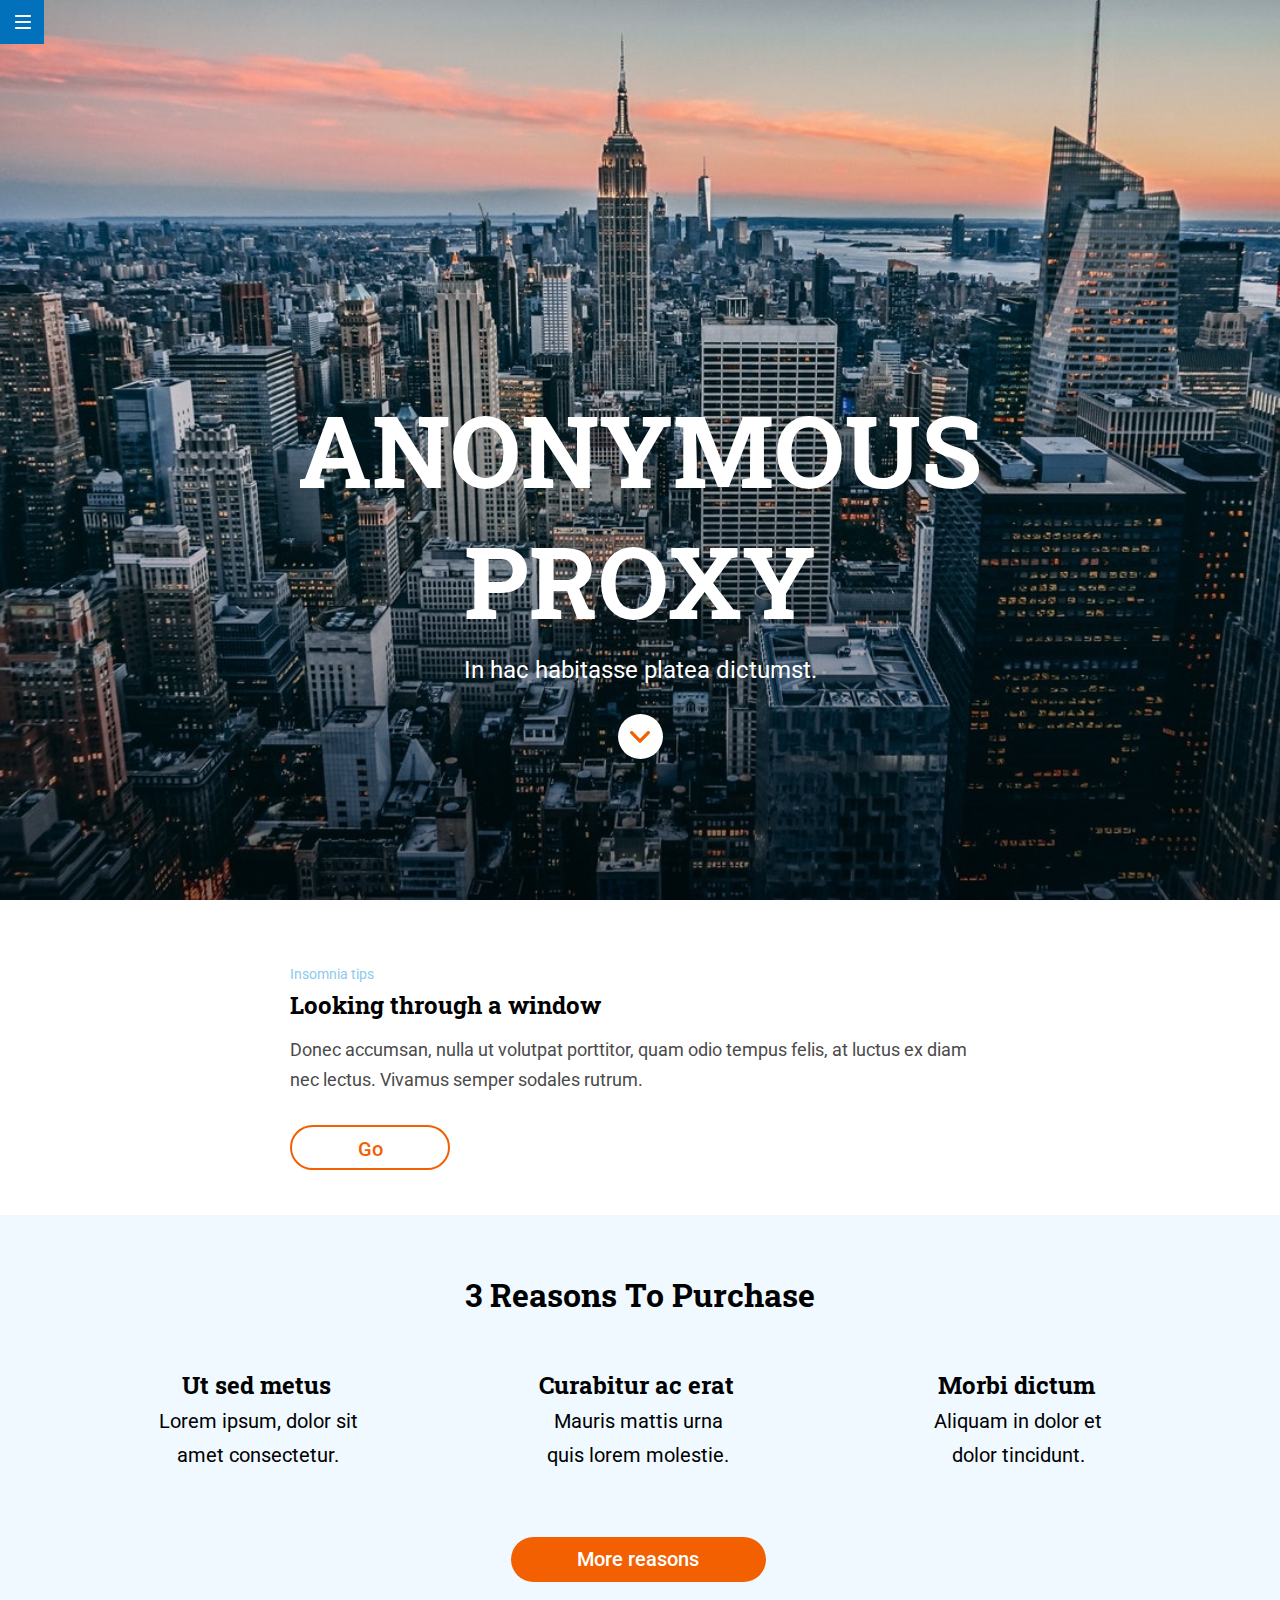
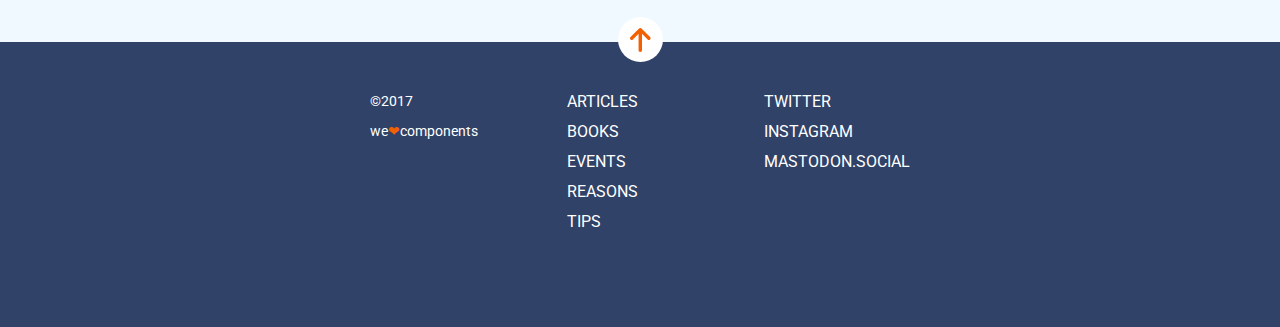
<file: docs/index.html>
<!DOCTYPE html>
<html lang="es">
  <head>
    <meta charset="UTF-8" />
    <meta name="viewport" content="width=device-width, initial-scale=1" />
    <title>Evaluación Final</title>
    <link href="https://fonts.googleapis.com/css2?family=Roboto+Slab:wght@700&family=Roboto:wght@400;500&display=swap" rel="stylesheet">
    <link rel="stylesheet" href="./assets/css/main.css" />
    <link rel="icon" href="./assets/images/favicon.png" />
  </head>

  <body>
    <div class="page">
      <header id="hero" class="header">
        <nav class="nav">
          <a href="https://www.adalab.es" target="blank"><img class="nav__hamburguer" src="./assets/images/ico-menu.svg" alt=""></a>
        </nav>
          <h1 class="header__title">Anonymous <br> Proxy</h1>
          <p class="header__text">In hac habitasse platea dictumst.</p>
        <div class="header__scrolldown">
          <a href="#reason"><img class="header__scrolldown--check" src="./assets/images/ico-scroll-down.svg" alt=""></a>
        </div>
      </header>

      <main>
        <section class="section1">
            <h6 class="section1__smalltext">Insomnia tips</h5>
            <h2 class="section1__title">Looking through a window</h2>
            <p class="section1__text">Donec accumsan, nulla ut volutpat porttitor, quam odio tempus felis, at luctus ex diam nec lectus. Vivamus semper sodales rutrum.</p>
            <div class="section1__button1"><a href="" class="section1__button1--go" >Go</a></div>
        </section>
        <section class="section2" id="reason">
          <h2 class="section2__title">3 Reasons To Purchase</h2>
          <div class="section2__reason1">
            <h4 class="section2__reason1--title1 section2__reason1--titleall">Ut sed metus</h4>
            <p class="section2__reason1--text1 section2__reason1--textall">Lorem ipsum, dolor sit <br> amet consectetur.</p>
          </div>
          <div class="section2__reason2">
            <h4 class="section2__reason2--title2 section2__reason1--titleall">Curabitur ac erat</h4>
            <p class="section2__reason2--text2 section2__reason1--textall">Mauris mattis urna <br> quis lorem molestie.</p>
          </div>
          <div class="section2__reason3">
            <h4 class="section2__reason3--title3 section2__reason1--titleall">Morbi dictum</h4>
            <p class="section2__reason3--title3 section2__reason1--textall">Aliquam in dolor et <br> dolor tincidunt.</p>
          </div>
          <div class="section2__button"><a href="">More reasons</a></div>
        </section>
      </main>
      <footer class="footer">
        <div class="footer__arrow">
          <a href="#hero"><img class="footer__arrow--up" src="./assets/images/ico-arrow.svg" alt=""></a>
        </div>
        <div class="footer-container">
          <ul class="footer-container__wrapper footer-container__wrapper--1">
            <li class="footer-container__wrapper--link"><a href="https://www.adalab.es" target="blank">Articles</a></li>
            <li class="footer-container__wrapper--link"><a href="https://www.adalab.es" target="blank">Books</a></li>
            <li class="footer-container__wrapper--link"><a href="https://www.adalab.es" target="blank">Events</a></li>
            <li class="footer-container__wrapper--link"><a href="https://www.adalab.es" target="blank">Reasons</a></li>
            <li class="footer-container__wrapper--link"><a href="https://www.adalab.es" target="blank">Tips</a></li>
          </ul>
          <ul class="footer-container__wrapper footer__wrapper--2">
            <li class="footer-container__wrapper--link"><a href="https://www.adalab.es" target="blank">Twitter</a></li>
            <li class="footer-container__wrapper--link"><a href="https://www.adalab.es" target="blank">Instagram</a></li>
            <li class="footer-container__wrapper--link"><a href="https://www.adalab.es" target="blank">Mastodon.Social</a></li>
          </ul>
          <div class="footer-container__copylove">
            <small class="footer-container__copylove--small">&copy2017</small>
            <div class="footer-container__copylove--we-love">We<span class="footer-container__copylove--we-love--heart">&#x2764</span>components</div>
          </div>
      </div>
      </footer>
    </div>
  </body>
</html>
</file>
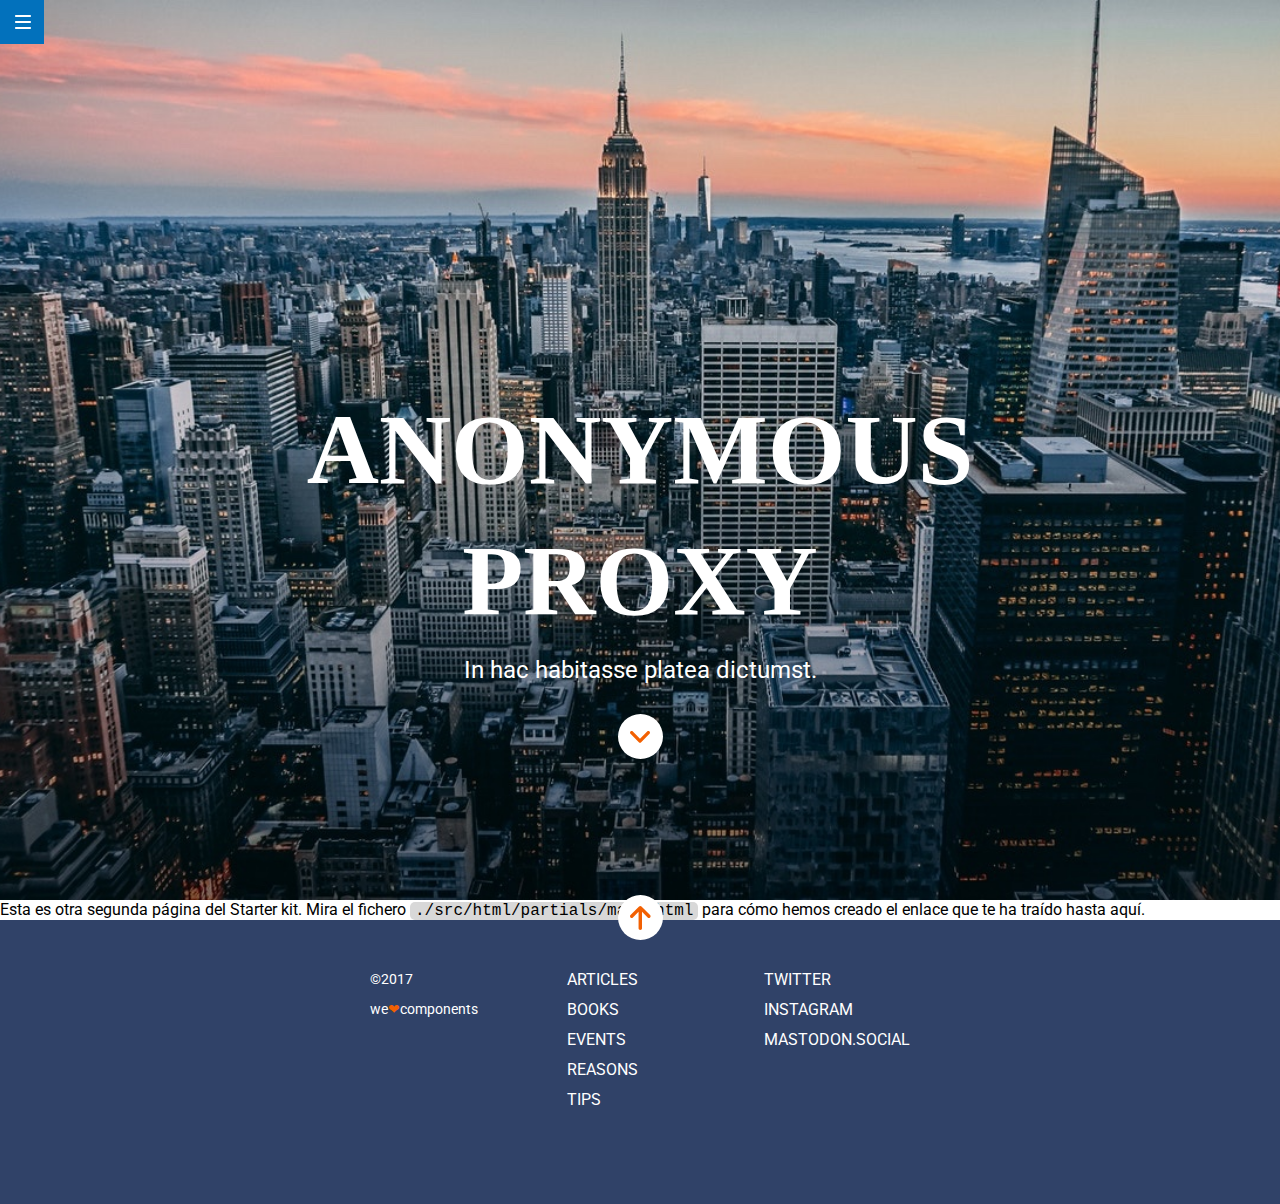
<file: docs/more-info.html>
<!DOCTYPE html>
<html lang="es">
  <head>
    <meta charset="UTF-8" />
    <meta name="viewport" content="width=device-width, initial-scale=1" />
    <title>Adalab Web Starter Kit</title>
    <link href="https://fonts.googleapis.com/css?family=Roboto&display=swap" rel="stylesheet" />
    <link rel="stylesheet" href="./assets/css/main.css" />
    <link rel="icon" href="./assets/images/favicon.png" />
  </head>

  <body>
    <div class="page">
      <header id="hero" class="header">
        <nav class="nav">
          <a href="https://www.adalab.es" target="blank"><img class="nav__hamburguer" src="./assets/images/ico-menu.svg" alt=""></a>
        </nav>
          <h1 class="header__title">Anonymous <br> Proxy</h1>
          <p class="header__text">In hac habitasse platea dictumst.</p>
        <div class="header__scrolldown">
          <a href="#reason"><img class="header__scrolldown--check" src="./assets/images/ico-scroll-down.svg" alt=""></a>
        </div>
      </header>

      <main>
        <p>
          Esta es otra segunda página del Starter kit. Mira el fichero
          <code class="code">./src/html/partials/main.html</code> para cómo hemos creado el enlace
          que te ha traído hasta aquí.
        </p>
      </main>
      <footer class="footer">
        <div class="footer__arrow">
          <a href="#hero"><img class="footer__arrow--up" src="./assets/images/ico-arrow.svg" alt=""></a>
        </div>
        <div class="footer-container">
          <ul class="footer-container__wrapper footer-container__wrapper--1">
            <li class="footer-container__wrapper--link"><a href="https://www.adalab.es" target="blank">Articles</a></li>
            <li class="footer-container__wrapper--link"><a href="https://www.adalab.es" target="blank">Books</a></li>
            <li class="footer-container__wrapper--link"><a href="https://www.adalab.es" target="blank">Events</a></li>
            <li class="footer-container__wrapper--link"><a href="https://www.adalab.es" target="blank">Reasons</a></li>
            <li class="footer-container__wrapper--link"><a href="https://www.adalab.es" target="blank">Tips</a></li>
          </ul>
          <ul class="footer-container__wrapper footer__wrapper--2">
            <li class="footer-container__wrapper--link"><a href="https://www.adalab.es" target="blank">Twitter</a></li>
            <li class="footer-container__wrapper--link"><a href="https://www.adalab.es" target="blank">Instagram</a></li>
            <li class="footer-container__wrapper--link"><a href="https://www.adalab.es" target="blank">Mastodon.Social</a></li>
          </ul>
          <div class="footer-container__copylove">
            <small class="footer-container__copylove--small">&copy2017</small>
            <div class="footer-container__copylove--we-love">We<span class="footer-container__copylove--we-love--heart">&#x2764</span>components</div>
          </div>
      </div>
      </footer>
    </div>
    <script src="./assets/js/main.js"></script>
  </body>
</html>
</file>
<file: docs/assets/css/main.css>
*{box-sizing:border-box;margin:0;padding:0;text-decoration:none;color:inherit;list-style:none}.code{font-size:16px;background:#d8d8d8;padding:0 5px;border-radius:5px}.link__adalab:hover{background-color:#099d8d;color:#fff}.link__github:hover{background-color:#CCC;color:#000}.nav{background-color:#0271bc;width:44px;height:44px;position:absolute;top:0;left:0;position:fixed}.nav__hamburguer{position:absolute;top:0;bottom:0;left:0;right:0;margin:auto;padding:15px}.header{background-image:url("../images/cover.jpg");background-position:center;background-repeat:no-repeat;background-size:cover;height:100vh;display:flex;flex-direction:column;align-items:center}.header__title{font-family:"Roboto Slab",bold;font-size:42px;line-height:1.31;text-align:center;color:#fff;text-transform:uppercase;margin:284px 0 10px 0}.header__text{font-weight:400;font-size:16px;text-align:center;color:#fff}.header__scrolldown{width:45px;height:45px;background-color:#fff;border-radius:100%;position:relative;margin-bottom:53px;margin:auto}.header__scrolldown--check{position:absolute;top:0;bottom:0;left:0;right:0;margin:auto;padding:10px}@media all and (min-width: 768px){.header{min-height:768px}.header__title{font-size:80px;margin-top:384px}.header__text{font-size:24px}.header__scrolldown{margin-top:30px;margin-bottom:45px}}@media all and (min-width: 1200px){.header__title{font-size:100px}.header__scrolldown{margin-bottom:13px}}.section1{background-color:#fff;display:flex;flex-direction:column;justify-content:left}.section1__smalltext{font-size:14px;font-weight:400;font-style:normal;line-height:2.14;color:#8ccbea;margin:30px 215px 0 15px}.section1__title{font-family:"Roboto Slab",bold;font-size:24px;font-weight:bold;font-stretch:normal;font-style:normal;line-height:1.25;letter-spacing:normal;color:#000;margin:0 15px 15px 15px}.section1__text{font-size:18px;font-weight:400;font-stretch:normal;font-style:normal;line-height:1.67;letter-spacing:normal;color:#4a4a4a;margin:0px 15px 30px 15px}.section1__button1{font-size:20px;font-weight:500;font-stretch:normal;font-style:normal;line-height:2.25;letter-spacing:normal;text-align:center;color:#f26002;border:solid #f26002 2px;border-radius:22.5px;width:76px;height:45px;margin:0px 229px 45px 15px;transition:color background-color font-size scale ease;transition-duration:1s}.section1__button1--go{padding:20px}.section1__button1:hover{color:#fff;background-color:#f26002}@media all and (min-width: 768px){.section1{margin:0 39px 0 39px}.section1__button1{width:91px}}@media all and (min-width: 1200px){.section1{margin:0 275px 0 275px}.section1__smalltext{font-size:14px;font-weight:400;font-style:normal;line-height:2.14;color:#8ccbea;margin-top:60px}.section1__button1{width:160px}}.section2{background-color:#eff9ff;display:grid;grid-template-columns:15px 1fr 15px;grid-template-rows:30px 30px 45px 83px 45px 83px 45px 83px 45px 45px 60px;justify-items:center;margin:auto}.section2__title{font-family:"Roboto Slab",bold;font-size:24px;font-stretch:normal;font-style:normal;line-height:1.25;letter-spacing:normal;text-align:center;color:#000;grid-column:2 / 3;grid-row:2 / 3}.section2__reason1{grid-column:2 / 3;grid-row:4 / 5}.section2__reason1--titleall{font-family:"Roboto Slab",bold;font-size:18px;font-weight:bold;font-stretch:normal;font-style:normal;line-height:1.67;letter-spacing:normal;text-align:center;color:#000}.section2__reason1--textall{font-size:18px;font-weight:400;font-stretch:normal;font-style:normal;line-height:1.67;letter-spacing:normal;text-align:center;color:#000}.section2__reason2{grid-column:2 / 3;grid-row:6 / 7}.section2__reason3{grid-column:2 / 3;grid-row:8 / 9}.section2__button{font-weight:500;font-size:20px;font-stretch:normal;font-style:normal;line-height:2.25;letter-spacing:normal;text-align:center;color:#fff;background-color:#f26002;border-radius:22.5px;width:184px;height:45px;grid-column:2 / 3;grid-row:10 / 11;transition:color background-color scale ease;transition-duration:1s}.section2__button:hover{color:#f26002;background-color:#fff;border:solid #f26002 2px;scale:2,2}@media all and (min-width: 768px){.section2{display:grid;grid-template-columns:35.7px 1fr 27.7px 1fr 27.7px 1fr 40px;grid-template-rows:30px 45px 45px 112px 60px 45px 60px}.section2__title{font-size:26px;grid-column:1 / 8;grid-row:2 / 3}.section2__reason1{grid-column:2 / 3;grid-row:4 / 5}.section2__reason1--titleall{width:210px;font-size:24px}.section2__reason1--textall{width:212.3px;font-size:20px}.section2__reason2{grid-column:4 / 5;grid-row:4 / 5}.section2__reason3{grid-column:6 / 7;grid-row:4 / 5}.section2__button{grid-column:4 / 5;grid-row:6 / 7;width:210px}}@media all and (min-width: 1200px){.section2{display:grid;grid-template-columns:81.2px 1fr 26.2px 1fr 26.2px 1fr 85px;grid-template-rows:60px 45px 45px 112px 60px 45px 60px}.section2__title{font-size:32px}.section2__reason1--titleall{width:350px;font-size:24px}.section2__reason1--textall{width:353.8px;font-size:20px}.section2__button{width:255px}}.footer{background-color:#304268}.footer__arrow{background-color:#fff;width:45px;height:45px;border-radius:100%;position:relative;margin:auto;bottom:25px;-webkit-animation-name:natol;animation-name:natol;-webkit-animation-duration:1.5s;animation-duration:1.5s;-webkit-animation-iteration-count:infinite;animation-iteration-count:infinite}.footer__arrow--up{position:absolute;top:0;bottom:0;left:0;right:0;margin:auto;padding:10px}@-webkit-keyframes natol{from{transform:rotate(0)}30%{transform:rotate(90deg)}60%{transform:rotate(180deg)}75%{transform:rotate(270deg)}100%{transform:rotate(360deg)}}@keyframes natol{from{transform:rotate(0)}30%{transform:rotate(90deg)}60%{transform:rotate(180deg)}75%{transform:rotate(270deg)}100%{transform:rotate(360deg)}}.footer-container{display:flex;flex-direction:column;justify-content:center;align-items:center;text-align:center}.footer-container__wrapper--link{color:#fff;font-weight:400;font-size:16px;font-stretch:normal;font-style:normal;line-height:1.88;letter-spacing:normal;text-transform:uppercase}.footer-container__copylove--small{color:#fff;font-weight:400;font-size:14px;line-height:2.14;text-transform:lowercase}.footer-container__copylove--we-love{color:#fff;font-weight:400;font-size:14px;line-height:2.14;text-transform:lowercase;margin-bottom:45px}.footer-container__copylove--we-love--heart{color:#f26002}@media all and (min-width: 768px){.footer-container{display:flex;flex-direction:row;text-align:left;align-items:flex-start;height:240px;margin:0 39px 0 39px}.footer-container__wrapper--1{width:210px}.footer-container__wrapper--2{width:210px}.footer-container__copylove{width:210px;order:-1;display:flex;flex-direction:column}}@media all and (min-width: 1200px){.footer-container{margin:0 370px 0 370px}}body{font-family:'Roboto'}
</file>
